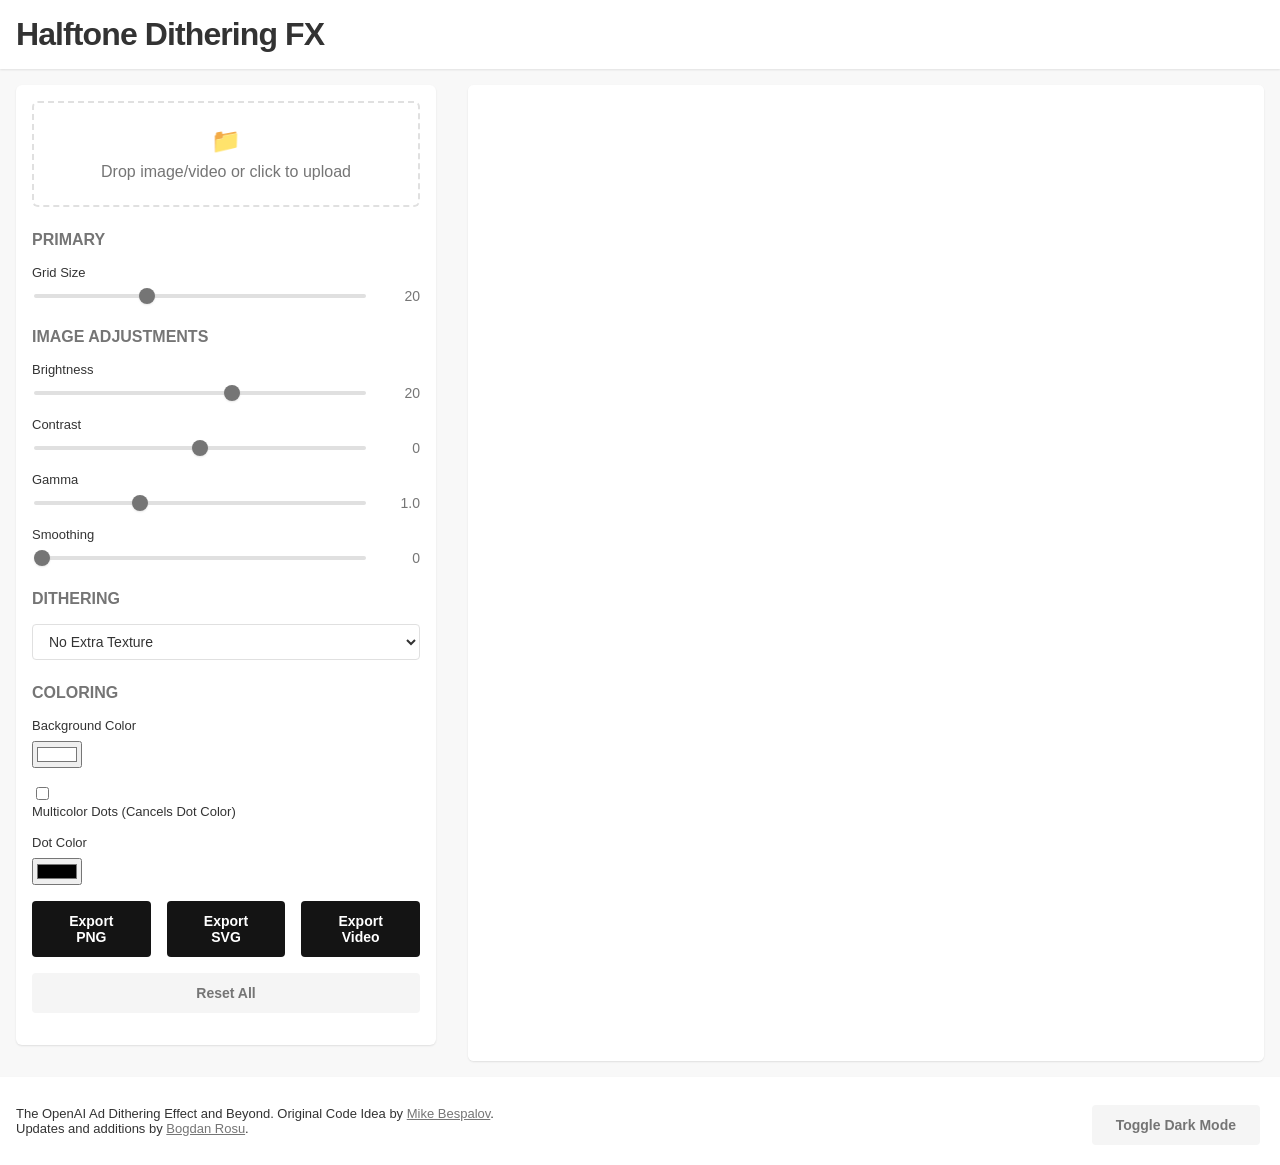
<file: index.html>
<!DOCTYPE html>
<html lang="en">
<head>
  <meta charset="UTF-8">
  <meta name="viewport" content="width=device-width, initial-scale=1.0">
  <title>Halftone Dithering FX</title>
  <link rel="stylesheet" href="./style.css">
</head>
<body>

  <!-- Title -->
  <header>
    <h1>Halftone Dithering FX</h1>
  </header>

  <!-- partial:index.partial.html -->
  <div class="app-container">
    <div class="container">
      <aside class="sidebar">

        <!-- Controls Section -->

        <div class="panel controls-panel">
         <!-- Upload Section -->
         <div class="upload-panel">
           <div class="upload-area">
            <label for="fileUpload" class="upload-label">
              <span class="upload-icon">📁</span>
              <span>Drop image/video or click to upload</span>
            </label>
            <input type="file" id="fileUpload" accept="image/*,video/*" class="upload-input">
           </div>
         </div>

          <!-- Primary Controls -->
      <h3>Primary</h3>
          <div class="control-group">
            <label for="gridSize">Grid Size</label>
            <div class="slider-container">
              <input type="range" id="gridSize" min="5" max="50" value="20">
              <span class="value-display" id="gridSizeVal">20</span>
            </div>
          </div>

          <!-- Image Adjustments -->
          <div class="control-section">
            <h3>Image Adjustments</h3>
            <div class="control-group">
              <label for="brightness">Brightness</label>
              <div class="slider-container">
                <input type="range" id="brightness" min="-100" max="100" value="20">
                <span class="value-display" id="brightnessVal">20</span>
              </div>
            </div>
            <div class="control-group">
              <label for="contrast">Contrast</label>
              <div class="slider-container">
                <input type="range" id="contrast" min="-100" max="100" value="0">
                <span class="value-display" id="contrastVal">0</span>
              </div>
            </div>
            <div class="control-group">
              <label for="gamma">Gamma</label>
              <div class="slider-container">
                <input type="range" id="gamma" min="0.1" max="3" step="0.1" value="1.0">
                <span class="value-display" id="gammaVal">1.0</span>
              </div>
            </div>
            <div class="control-group">
              <label for="smoothing">Smoothing</label>
              <div class="slider-container">
                <input type="range" id="smoothing" min="0" max="5" step="0.5" value="0">
                <span class="value-display" id="smoothingVal">0</span>
              </div>
            </div>
          </div>

          <!-- Dithering Options -->
          <div class="control-section">
            <h3>Dithering</h3>
            <div class="control-group">
              <select id="ditherType" class="dither-select">
        <option value="JarvisJudiceNinke">Jarvis-Judice-Ninke</option>
        <option value="Stucki">Stucki</option>
        <option value="Burkes">Burkes</option>
                <option value="FloydSteinberg">Floyd‑Steinberg</option>
                <option value="Ordered">Patterned Ordered</option>
                <option value="Noise">Noise</option>
                <option value="None" selected>No Extra Texture</option>
              </select>
            </div>
          </div>

          <!-- Background Color -->
      <h3>Coloring</h3>
          <div class="control-group">
            <label for="backgroundColor">Background Color</label>
            <input type="color" id="backgroundColor" value="#FFFFFF">
          </div>

          <!-- Multicolor Dots -->
          <div class="control-group">
            <input type="checkbox" id="multicolor">
            <label for="multicolor">Multicolor Dots (Cancels Dot Color)</label>
          </div>

          <!-- Dot Color Picker -->
          <div class="control-group">
            <label for="dotColor">Dot Color</label>
            <input type="color" id="dotColor" value="#000000">
          </div>


        <div class=" action-panel">
          <button id="saveButton" class="btn btn-primary">Export PNG</button>
      <button id="saveSVGButton" class="btn btn-primary">Export SVG</button>
          <button id="saveVideoButton" class="btn btn-primary">Export Video</button>
          <button id="stopRecordingButton" class="btn btn-primary" style="display: none;">Stop Recording</button>
        </div>
    <div class="action-panel">
        <button id="resetButton" class="btn btn-secondary">Reset All</button>
    </div>
        </div>


      </aside>

      <main class="main-content">
        <div class="canvas-container">
          <canvas id="halftoneCanvas"></canvas>
        </div>
      </main>
    </div>
  </div>

  <!-- Footer -->
  <footer>
        <p>The OpenAI Ad Dithering Effect and Beyond. Original Code Idea by <a href="https://codepen.io/Mikhail-Bespalov/pen/dPyyZed" target="_blank">Mike Bespalov</a>. <br/> Updates and additions by <a href="https://bogdanrosu.com" target="_blank">Bogdan Rosu</a>.</p>
    <!-- Dark Mode Toggle Button -->
      <button id="darkModeToggle" class="btn btn-secondary dark-mode-toggle">Toggle Dark Mode</button>
  </footer>

  <!-- partial -->
  <script src="./script.js"></script>
   <script>
    // Dark Mode Toggle Logic
    const darkModeToggle = document.getElementById('darkModeToggle');
    darkModeToggle.addEventListener('click', () => {
      document.body.classList.toggle('dark-mode');
      darkModeToggle.textContent = document.body.classList.contains('dark-mode') ? 'Light Mode' : 'Dark Mode';
    });
  </script>
</body>
</html>
</file>
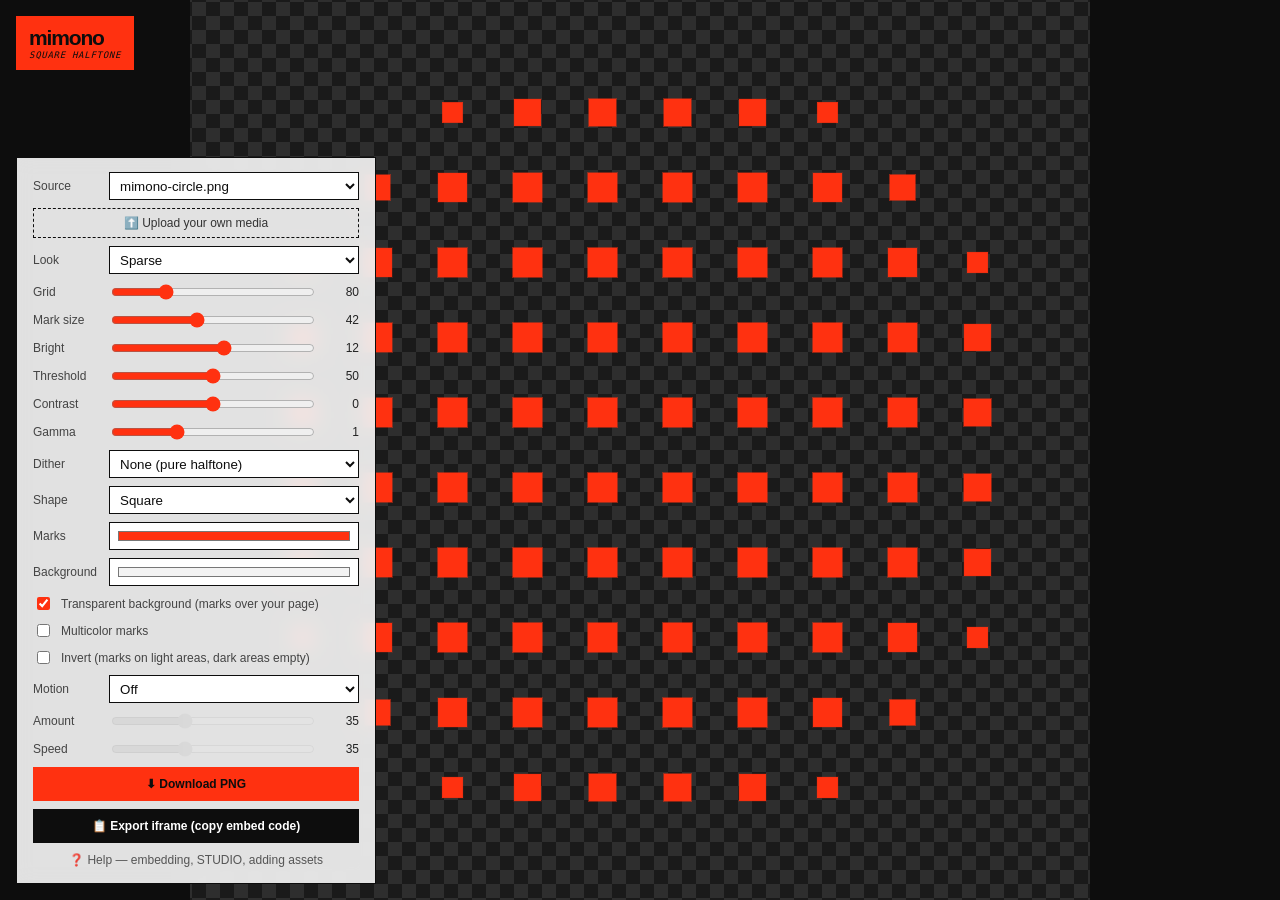
<file: webgl/index.html>
<!DOCTYPE html>
<html lang="en">
<head>
  <meta charset="UTF-8">
  <meta name="viewport" content="width=device-width, initial-scale=1.0">
  <title>mimono halftone playground</title>
  <style>
    :root {
      --base-gray: #f3f3f3;
      --play-red: #ff3110;
      --text-red: #c32308;
      --ink: #0d0d0d;
    }
    * { box-sizing: border-box; }
    body {
      margin: 0;
      font-family: 'Inter', 'Helvetica', -apple-system, BlinkMacSystemFont, sans-serif;
      min-height: 100vh;
      display: grid;
      place-items: center;
      overflow: hidden;
      background: var(--ink);
      color: var(--ink);
    }

    /* The stage takes the source's own shape (set from its sourceload event)
       and fits inside the viewport, so output is sized like the image or clip. */
    .hero {
      --src-aspect: 1;
      position: relative;
      width: min(100vw, calc(100vh * var(--src-aspect)));
      aspect-ratio: var(--src-aspect);
      background: var(--base-gray);
      overflow: hidden;
    }
    .hero halftone-fx {
      position: absolute;
      inset: 0;
      z-index: 0;
    }
    /* Checkerboard shows through when the background is transparent */
    .hero.checker {
      background: repeating-conic-gradient(#1a1a1a 0% 25%, #2e2e2e 0% 50%) 50% / 28px 28px;
    }
    .brand-lockup {
      position: fixed;
      top: 16px;
      left: 16px;
      z-index: 11;
      display: grid;
      gap: 3px;
      padding: 11px 13px 10px;
      background: var(--play-red);
      color: var(--ink);
      line-height: 1;
    }
    .brand-name {
      font-size: 21px;
      font-weight: 800;
      letter-spacing: -0.055em;
    }
    .brand-concept {
      font-family: 'IBM Plex Mono', ui-monospace, 'SFMono-Regular', monospace;
      font-size: 9px;
      font-style: italic;
      letter-spacing: 0.08em;
      text-transform: uppercase;
    }
    /* Control panel */
    .panel {
      position: fixed;
      bottom: 16px;
      left: 16px;
      z-index: 10;
      background: rgba(243, 243, 243, 0.92);
      backdrop-filter: blur(10px);
      border: 1px solid var(--ink);
      padding: 14px 16px;
      display: grid;
      grid-template-columns: auto 1fr auto;
      gap: 8px 12px;
      align-items: center;
      font-size: 12px;
      width: min(360px, calc(100vw - 32px));
    }
    .panel label { color: #444; }
    .panel input[type="range"] { width: 100%; accent-color: var(--play-red); }
    .panel input[type="checkbox"] { accent-color: var(--play-red); }
    .panel output { min-width: 34px; text-align: right; color: #222; font-variant-numeric: tabular-nums; }
    .panel select, .panel input[type="color"] {
      grid-column: 2 / 4;
      background: #fff; color: var(--ink); border: 1px solid var(--ink);
      border-radius: 0; padding: 4px 6px; width: 100%; height: 28px;
    }
    .panel .row-check { grid-column: 1 / 4; display: flex; gap: 8px; align-items: center; color: #444; }
    .panel .help-link {
      grid-column: 1 / 4; text-align: center; color: #555;
      text-decoration: none; padding: 2px;
    }
    .panel .help-link:hover { color: var(--text-red); }
    .panel .export-btn {
      grid-column: 1 / 4; padding: 9px; border: 1px solid var(--play-red); border-radius: 0;
      background: var(--play-red); color: var(--ink); font-weight: 700; font-size: 12px; cursor: pointer;
    }
    .panel .export-btn:hover { background: var(--ink); border-color: var(--ink); color: #fff; }
    .panel .embed-btn { background: var(--ink); border-color: var(--ink); color: #fff; }
    .panel .embed-btn:hover { background: var(--play-red); border-color: var(--play-red); color: var(--ink); }
    .panel .upload-btn {
      grid-column: 1 / 4; padding: 7px; border: 1px dashed var(--ink); border-radius: 0;
      background: transparent; color: #333; font-size: 12px; cursor: pointer;
    }
    .panel .upload-btn:hover { border-color: var(--play-red); color: var(--text-red); }
    .panel .upload-btn:disabled { cursor: wait; opacity: 0.6; }
    .panel .upload-btn.error { border-color: #a00; color: #a00; }
    .panel input[type="range"]:disabled { opacity: 0.35; }
    @media (min-width: 601px) and (max-height: 520px) {
      .panel { max-height: calc(100vh - 32px); overflow-y: auto; }
      .brand-lockup { left: auto; right: 16px; }
    }
    @media (max-width: 600px) {
      body {
        display: block;
        min-height: 100vh;
        overflow-x: hidden;
        overflow-y: auto;
        background: var(--base-gray);
      }
      .hero { width: 100vw; }
      .brand-lockup {
        position: absolute;
        top: 12px;
        left: 12px;
      }
      .panel {
        position: relative;
        inset: auto;
        width: 100%;
        max-height: none;
        overflow: visible;
        border-right: 0;
        border-bottom: 0;
        border-left: 0;
      }
    }
  </style>
</head>
<body>

  <section class="hero checker">
    <halftone-fx id="fx"
      src="./assets/mimono-circle.png"
      grid="80"
      shape="square"
      threshold="50"
      mark-size="42"
      brightness="12"
      dot-color="#ff3110"
      background="transparent"></halftone-fx>
  </section>

  <div class="brand-lockup" aria-label="mimono">
    <span class="brand-name">mimono</span>
    <span class="brand-concept">square halftone</span>
  </div>

  <div class="panel">
    <label for="srcSelect">Source</label>
    <select id="srcSelect">
      <option value="./assets/mimono-circle.png" selected>mimono-circle.png</option>
      <option value="./assets/mimono-radial-gradient.png">mimono-radial-gradient.png</option>
      <option value="./assets/demo.mp4">demo.mp4</option>
      <option value="./assets/horse.mp4">horse.mp4</option>
    </select>

    <button class="upload-btn" id="uploadBtn" type="button">⬆️ Upload your own media</button>
    <input type="file" id="uploadInput" accept="image/png,image/jpeg,image/webp,image/gif,image/avif,video/mp4,video/webm,video/quicktime" hidden>

    <label for="preset">Look</label>
    <select id="preset">
      <option value="custom">Custom</option>
      <option value="sparse" selected>Sparse</option>
      <option value="detail">Detail</option>
      <option value="grain">Grain</option>
      <option value="bayer4">Bayer 4&times;4</option>
      <option value="bayer8">Bayer 8&times;8</option>
      <option value="poster">Poster</option>
      <option value="blocks">Blocks</option>
    </select>

    <label for="grid">Grid</label>
    <input type="range" id="grid" min="1" max="320" value="80">
    <output id="gridOut">80</output>

    <label for="markSize">Mark size</label>
    <input type="range" id="markSize" min="1" max="100" value="42">
    <output id="markSizeOut">42</output>

    <label for="brightness">Bright</label>
    <input type="range" id="brightness" min="-100" max="100" value="12">
    <output id="brightnessOut">12</output>

    <label for="threshold">Threshold</label>
    <input type="range" id="threshold" min="0" max="100" value="50">
    <output id="thresholdOut">50</output>

    <label for="contrast">Contrast</label>
    <input type="range" id="contrast" min="-100" max="100" value="0">
    <output id="contrastOut">0</output>

    <label for="gamma">Gamma</label>
    <input type="range" id="gamma" min="0.1" max="3" step="0.1" value="1">
    <output id="gammaOut">1</output>

    <label for="dither">Dither</label>
    <select id="dither">
      <option value="none" selected>None (pure halftone)</option>
      <option value="bayer4">Bayer 4&times;4 (retro)</option>
      <option value="bayer8">Bayer 8&times;8 (finer)</option>
      <option value="grain">Grain (blue-noise, stable)</option>
      <option value="noise">Noise (animated flicker)</option>
    </select>

    <label for="shape">Shape</label>
    <select id="shape">
      <option value="square" selected>Square</option>
      <option value="circle">Circle (legacy)</option>
    </select>

    <label for="dotColor">Marks</label>
    <input type="color" id="dotColor" value="#ff3110">

    <label for="bgColor">Background</label>
    <input type="color" id="bgColor" value="#f3f3f3" disabled>

    <div class="row-check">
      <input type="checkbox" id="transparentBg" checked>
      <label for="transparentBg">Transparent background (marks over your page)</label>
    </div>

    <div class="row-check">
      <input type="checkbox" id="multicolor">
      <label for="multicolor">Multicolor marks</label>
    </div>

    <div class="row-check">
      <input type="checkbox" id="invert">
      <label for="invert">Invert (marks on light areas, dark areas empty)</label>
    </div>

    <label for="motion">Motion</label>
    <select id="motion">
      <option value="off" selected>Off</option>
      <option value="pulse">Pulse</option>
      <option value="radial">Radial</option>
      <option value="sweep">Sweep</option>
      <option value="interference">Interference</option>
      <option value="scan">Scan</option>
    </select>

    <label for="amount">Amount</label>
    <input type="range" id="amount" min="0" max="100" value="35" disabled>
    <output id="amountOut">35</output>

    <label for="speed">Speed</label>
    <input type="range" id="speed" min="0" max="100" value="35" disabled>
    <output id="speedOut">35</output>

    <button class="export-btn" id="downloadPng">⬇ Download PNG</button>
    <button class="export-btn embed-btn" id="exportIframe">📋 Export iframe (copy embed code)</button>

    <a class="help-link" href="./help.html">❓ Help — embedding, STUDIO, adding assets</a>
  </div>

  <script src="./halftone-fx.js"></script>
  <script>
    const fx = document.getElementById('fx');
    const hero = document.querySelector('.hero');
    // Reduced "w/h" for the exported iframe, e.g. 1920×1080 → "16/9".
    function aspectFraction(size) {
      if (!size) return '1/1';
      const gcd = (a, b) => (b ? gcd(b, a % b) : a);
      const g = gcd(size.width, size.height);
      return `${size.width / g}/${size.height / g}`;
    }
    function syncStageAspect() {
      const size = fx.sourceSize;
      hero.style.setProperty('--src-aspect', size ? String(size.aspect) : '1');
    }
    fx.addEventListener('sourceload', syncStageAspect);
    syncStageAspect();
    const presetSelect = document.getElementById('preset');
    const motionInput = document.getElementById('motion');
    const amountInput = document.getElementById('amount');
    const speedInput = document.getElementById('speed');
    let applyingPreset = false;

    function setMotion(mode) {
      const active = mode !== 'off';
      motionInput.value = mode;
      amountInput.disabled = !active;
      speedInput.disabled = !active;
      if (active) {
        fx.setAttribute('motion', mode);
        fx.setAttribute('amount', amountInput.value);
        fx.setAttribute('speed', speedInput.value);
      } else {
        fx.removeAttribute('motion');
      }
    }

    const bind = (id, attr) => {
      const el = document.getElementById(id);
      const out = document.getElementById(id + 'Out');
      el.addEventListener('input', () => {
        fx.setAttribute(attr, el.value);
        if (out) out.textContent = el.value;
        if (!applyingPreset) {
          presetSelect.value = 'custom';
        }
      });
    };
    bind('grid', 'grid');
    bind('markSize', 'mark-size');
    bind('brightness', 'brightness');
    bind('threshold', 'threshold');
    bind('contrast', 'contrast');
    bind('gamma', 'gamma');
    bind('dither', 'dither');
    bind('shape', 'shape');
    bind('dotColor', 'dot-color');
    bind('bgColor', 'background');

    const PRESETS = {
      sparse: { grid: 80, markSize: 42,  brightness: 12, threshold: 50, contrast: 0,  gamma: 1,   dither: 'none',   shape: 'square', multicolor: false },
      detail: { grid: 3,  markSize: 78,  brightness: 0,  threshold: 0,  contrast: 10, gamma: 1,   dither: 'none',   shape: 'square', multicolor: false },
      grain:  { grid: 3,  markSize: 55,  brightness: 20, threshold: 0,  contrast: 15, gamma: 1,   dither: 'grain',  shape: 'square', multicolor: false },
      bayer4: { grid: 6,  markSize: 82,  brightness: 6,  threshold: 0,  contrast: 38, gamma: 0.9, dither: 'bayer4', shape: 'square', multicolor: false },
      bayer8: { grid: 4,  markSize: 86,  brightness: 2,  threshold: 0,  contrast: 46, gamma: 0.9, dither: 'bayer8', shape: 'square', multicolor: false },
      poster: { grid: 8,  markSize: 100, brightness: -5, threshold: 24, contrast: 65, gamma: 0.8, dither: 'none',   shape: 'square', multicolor: false },
      blocks: { grid: 28, markSize: 92,  brightness: 0,  threshold: 12, contrast: 34, gamma: 0.9, dither: 'none',   shape: 'square', multicolor: false },
    };
    presetSelect.addEventListener('change', () => {
      const values = PRESETS[presetSelect.value];
      if (!values) return;
      applyingPreset = true;
      for (const [id, value] of Object.entries(values)) {
        if (id === 'multicolor') {
          const input = document.getElementById('multicolor');
          input.checked = value;
          input.dispatchEvent(new Event('change', { bubbles: true }));
          continue;
        }
        const el = document.getElementById(id);
        el.value = value;
        el.dispatchEvent(new Event('input', { bubbles: true }));
      }
      applyingPreset = false;
    });

    document.getElementById('multicolor').addEventListener('change', e => {
      e.target.checked ? fx.setAttribute('multicolor', '') : fx.removeAttribute('multicolor');
      if (!applyingPreset) presetSelect.value = 'custom';
    });

    // Invert swaps which side of the source reads as foreground. Like Motion it
    // is independent of the Look presets, so toggling it never resets them.
    document.getElementById('invert').addEventListener('change', e => {
      e.target.checked ? fx.setAttribute('invert', '') : fx.removeAttribute('invert');
    });

    motionInput.addEventListener('change', () => setMotion(motionInput.value));
    amountInput.addEventListener('input', () => {
      document.getElementById('amountOut').textContent = amountInput.value;
      fx.setAttribute('amount', amountInput.value);
    });
    speedInput.addEventListener('input', () => {
      document.getElementById('speedOut').textContent = speedInput.value;
      fx.setAttribute('speed', speedInput.value);
    });

    const bgColorInput = document.getElementById('bgColor');
    document.getElementById('transparentBg').addEventListener('change', e => {
      bgColorInput.disabled = e.target.checked;
      fx.setAttribute('background', e.target.checked ? 'transparent' : bgColorInput.value);
      document.querySelector('.hero').classList.toggle('checker', e.target.checked);
    });

    // Track what's playing so Export iframe can reference it by URL.
    let currentSrc = './assets/mimono-circle.png';

    document.getElementById('srcSelect').addEventListener('change', e => {
      currentSrc = e.target.value;
      fx.removeAttribute('type');
      fx.setAttribute('src', currentSrc);
    });

    // Populate the Source dropdown from the repo's assets folder on GitHub,
    // so committing a new file there makes it appear here — no code changes.
    const ASSETS_API = 'https://api.github.com/repos/playbox-dev/halftone-dithering-fx/contents/webgl/assets';
    const MEDIA_RE = /\.(mp4|webm|ogv|mov|m4v|png|jpe?g|gif|webp|avif)$/i;
    (async () => {
      try {
        const r = await fetch(ASSETS_API, { headers: { Accept: 'application/vnd.github+json' } });
        if (!r.ok) return; // keep the built-in options
        const repoNames = (await r.json())
          .filter(f => f.type === 'file' && MEDIA_RE.test(f.name))
          .map(f => f.name);
        if (!repoNames.length) return;
        const sel = document.getElementById('srcSelect');
        // Preserve bundled options during the short GitHub API cache window after deploy.
        const bundledNames = [...sel.options]
          .filter(o => o.value.startsWith('./assets/'))
          .map(o => o.value.slice('./assets/'.length));
        const names = [...new Set([...bundledNames, ...repoNames])];
        names.sort((a, b) => {
          if (a === 'mimono-circle.png') return -1;
          if (b === 'mimono-circle.png') return 1;
          return a.localeCompare(b);
        });
        // Keep uploaded entries (absolute URLs) — repo-asset options are rebuilt.
        const uploaded = [...sel.options].filter(o => /^https?:/i.test(o.value));
        sel.innerHTML = '';
        for (const n of names) {
          const o = document.createElement('option');
          o.value = './assets/' + n;
          o.textContent = n;
          sel.appendChild(o);
        }
        for (const o of uploaded) sel.appendChild(o);
        if (/^https?:/i.test(currentSrc)) {
          sel.value = currentSrc;
        } else {
          const currentName = currentSrc.startsWith('./assets/')
            ? currentSrc.slice('./assets/'.length) : '';
          sel.value = currentName && names.includes(currentName)
            ? currentSrc
            : names.includes('mimono-circle.png')
              ? './assets/mimono-circle.png' : './assets/' + names[0];
          if (sel.value !== currentSrc) sel.dispatchEvent(new Event('change'));
        }
      } catch { /* offline — built-in options remain */ }
    })();

    // --- Upload your own media ---
    // Files go through a rate-limited Supabase Edge Function (max 50MB,
    // image/video only) and come back as a public URL, so exported embeds
    // work anywhere — not just with the repo's bundled assets.
    // The anon key is public by design; the function enforces all limits.
    const UPLOAD_ENDPOINT = 'https://kscnqkuxhelifwdwsvmp.supabase.co/functions/v1/halftone-upload';
    const UPLOAD_ANON_KEY = 'eyJhbGciOiJIUzI1NiIsInR5cCI6IkpXVCJ9.eyJpc3MiOiJzdXBhYmFzZSIsInJlZiI6ImtzY25xa3V4aGVsaWZ3ZHdzdm1wIiwicm9sZSI6ImFub24iLCJpYXQiOjE3NzE2NTAzMzIsImV4cCI6MjA4NzIyNjMzMn0.qsmzoiMhF3S-9sqVNAZLSNPVSW8iq_Fa54GVrpG9yKY';
    const UPLOAD_MAX_BYTES = 50 * 1024 * 1024;

    const uploadBtn = document.getElementById('uploadBtn');
    const uploadInput = document.getElementById('uploadInput');
    const uploadIdle = uploadBtn.textContent;

    let uploadStatusTimer = 0;
    function uploadStatus(text, isError) {
      clearTimeout(uploadStatusTimer); // a stale reset must not clobber this status
      uploadBtn.textContent = text;
      uploadBtn.classList.toggle('error', !!isError);
      if (isError) uploadStatusTimer = setTimeout(() => {
        uploadBtn.textContent = uploadIdle;
        uploadBtn.classList.remove('error');
      }, 4000);
    }

    uploadBtn.addEventListener('click', () => uploadInput.click());
    uploadInput.addEventListener('change', async () => {
      const file = uploadInput.files[0];
      uploadInput.value = '';
      if (!file) return;
      if (file.size > UPLOAD_MAX_BYTES) return uploadStatus('✗ Over the 50MB limit', true);

      uploadBtn.disabled = true;
      uploadStatus('⏳ Uploading…');
      try {
        const r = await fetch(UPLOAD_ENDPOINT, {
          method: 'POST',
          headers: {
            Authorization: 'Bearer ' + UPLOAD_ANON_KEY,
            'Content-Type': file.type || 'application/octet-stream',
          },
          body: file,
        });
        const data = await r.json().catch(() => ({}));
        if (!r.ok) throw new Error(data.error || ('Upload failed (' + r.status + ')'));

        const sel = document.getElementById('srcSelect');
        const o = document.createElement('option');
        o.value = data.url;
        o.textContent = '⬆ ' + file.name;
        sel.appendChild(o);
        sel.value = data.url;
        sel.dispatchEvent(new Event('change'));
        uploadStatus(uploadIdle);
      } catch (err) {
        uploadStatus('✗ ' + err.message, true);
      } finally {
        uploadBtn.disabled = false;
      }
    });

    // --- Download PNG ---
    const downloadBtn = document.getElementById('downloadPng');
    downloadBtn.addEventListener('click', async () => {
      const label = downloadBtn.textContent;
      downloadBtn.disabled = true;
      downloadBtn.textContent = 'Rendering PNG…';
      try {
        const blob = await fx.snapshot();
        const url = URL.createObjectURL(blob);
        const link = document.createElement('a');
        link.href = url;
        link.download = 'mimono-halftone.png';
        document.body.appendChild(link);
        link.click();
        link.remove();
        setTimeout(() => URL.revokeObjectURL(url), 1000);
        downloadBtn.textContent = '✓ PNG downloaded';
      } catch (err) {
        console.error(err);
        downloadBtn.textContent = '✗ Download failed';
      } finally {
        downloadBtn.disabled = false;
        setTimeout(() => { downloadBtn.textContent = label; }, 2500);
      }
    });

    // --- Export iframe ---
    // Emits only params that differ from embed.html's defaults, so URLs stay short.
    const EMBED_DEFAULTS = { src: './assets/mimono-circle.png', grid: '80', shape: 'square',
                             size: '42', threshold: '50', dot: 'ff3110', bg: 'transparent', brightness: '12',
                             contrast: '0', gamma: '1', dither: 'none' };
    const CANONICAL_EMBED = 'https://playbox-dev.github.io/halftone-dithering-fx/webgl/embed.html';

    function buildEmbedCode() {
      const local = /^(localhost|127\.|0\.0\.0\.0|\[::1\])/.test(location.hostname);
      const base = local ? CANONICAL_EMBED : new URL('embed.html', location.href).href;
      const p = new URLSearchParams();
      if (currentSrc !== EMBED_DEFAULTS.src) p.set('src', currentSrc);
      const vals = {
        grid: document.getElementById('grid').value,
        shape: document.getElementById('shape').value,
        size: document.getElementById('markSize').value,
        threshold: document.getElementById('threshold').value,
        dot: document.getElementById('dotColor').value.slice(1),
        bg: document.getElementById('transparentBg').checked
          ? 'transparent' : document.getElementById('bgColor').value.slice(1),
        brightness: document.getElementById('brightness').value,
        contrast: document.getElementById('contrast').value,
        gamma: document.getElementById('gamma').value,
        dither: document.getElementById('dither').value,
      };
      for (const [k, v] of Object.entries(vals)) {
        if (v !== EMBED_DEFAULTS[k]) p.set(k, v);
      }
      if (document.getElementById('multicolor').checked) p.set('multicolor', '');
      if (document.getElementById('invert').checked) p.set('invert', '');
      if (motionInput.value !== 'off') {
        p.set('motion', motionInput.value);
        p.set('amount', amountInput.value);
        p.set('speed', speedInput.value);
        p.set('phase', fx.motionPhase.toFixed(4));
      }
      const q = p.toString().replace(/=(?=&|$)/g, '').replace(/%2F/gi, '/');
      // The iframe box matches the source's shape so nothing is cropped.
      const aspect = aspectFraction(fx.sourceSize);
      return `<iframe src="${base}${q ? '?' + q : ''}"\n` +
             `        style="width:100%;aspect-ratio:${aspect};display:block;border:0;pointer-events:none"\n` +
             `        allow="autoplay" loading="lazy" title="mimono halftone visual"></iframe>`;
    }

    const exportBtn = document.getElementById('exportIframe');
    exportBtn.addEventListener('click', async () => {
      const code = buildEmbedCode();
      window.__lastExport = code;
      exportBtn.dataset.lastExport = code;
      const label = exportBtn.textContent;
      const done = '✓ Copied! Paste into your site builder';
      try {
        await navigator.clipboard.writeText(code);
        exportBtn.textContent = done;
      } catch {
        window.prompt('Copy the embed code:', code);
        exportBtn.textContent = done;
      }
      setTimeout(() => { exportBtn.textContent = label; }, 2500);
    });
  </script>
</body>
</html>
</file>
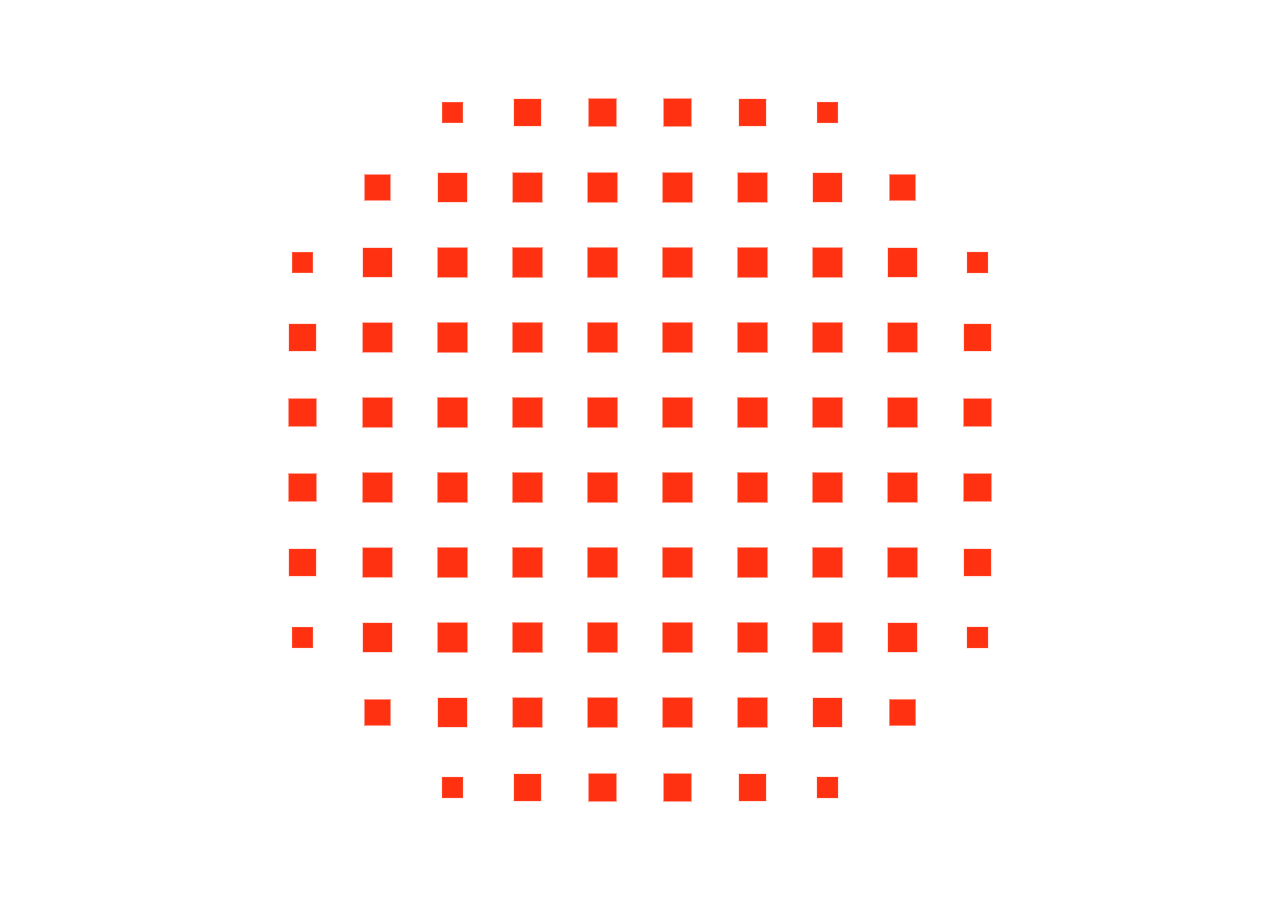
<file: webgl/embed.html>
<!DOCTYPE html>
<html lang="en">
<head>
  <meta charset="UTF-8">
  <meta name="viewport" content="width=device-width, initial-scale=1.0">
  <title>mimono halftone embed</title>
  <style>
    html, body { margin: 0; width: 100%; height: 100%; overflow: hidden; background: transparent; }
    body { display: grid; place-items: center; }
    /* Fit the source's own shape inside the iframe. The component sets
       --halftone-aspect on itself once the media loads (1:1 until then). */
    halftone-fx { width: min(100vw, calc(100vh * var(--halftone-aspect, 1))); }
  </style>
</head>
<body>
  <script src="./halftone-fx.js"></script>
  <script>
    // Configure entirely via query params, e.g.:
    //   embed.html?grid=80&shape=square&size=42&threshold=50&dot=ff3110&bg=transparent
    //   embed.html?src=https://your.cdn/clip.mp4&type=video&motion=radial&amount=35&speed=35
    // Colors may omit the '#' (it can't appear raw in a URL).
    const p = new URLSearchParams(location.search);
    const fx = document.createElement('halftone-fx');

    // Aliases included (bg/background, dot/dotcolor/dot-color) so hand-written
    // URLs can't silently miss.
    const ATTRS = {
      src: 'src', type: 'type', grid: 'grid', shape: 'shape', threshold: 'threshold',
      size: 'mark-size', marksize: 'mark-size', 'mark-size': 'mark-size',
      dot: 'dot-color', dotcolor: 'dot-color', 'dot-color': 'dot-color',
      bg: 'background', background: 'background',
      brightness: 'brightness', contrast: 'contrast', gamma: 'gamma', dither: 'dither',
      motion: 'motion', amount: 'amount', speed: 'speed', phase: 'phase',
      // Deprecated, but kept so previously exported URLs still render.
      flux: 'flux', seed: 'seed',
    };
    for (const [param, attr] of Object.entries(ATTRS)) {
      if (p.has(param)) fx.setAttribute(attr, p.get(param));
    }
    if (p.has('multicolor')) fx.setAttribute('multicolor', '');
    const isEnabled = value => !['0', 'false', 'off', 'no'].includes((value || '').toLowerCase());
    if (p.has('invert') && isEnabled(p.get('invert'))) fx.setAttribute('invert', '');
    if (!p.has('motion') && p.has('overdrive') && isEnabled(p.get('overdrive'))) {
      fx.setAttribute('overdrive', '');
    }

    // Defaults: self-hosted circle artwork rendered with square marks.
    if (!fx.hasAttribute('src')) fx.setAttribute('src', './assets/mimono-circle.png');
    if (!fx.hasAttribute('grid')) fx.setAttribute('grid', '80');
    if (!fx.hasAttribute('shape')) fx.setAttribute('shape', 'square');
    if (!fx.hasAttribute('threshold')) fx.setAttribute('threshold', '50');
    if (!fx.hasAttribute('mark-size')) fx.setAttribute('mark-size', '42');
    if (!fx.hasAttribute('dot-color')) fx.setAttribute('dot-color', '#ff3110');
    if (!fx.hasAttribute('background')) fx.setAttribute('background', 'transparent');
    if (!fx.hasAttribute('brightness')) fx.setAttribute('brightness', '12');

    document.body.appendChild(fx);
  </script>
</body>
</html>
</file>
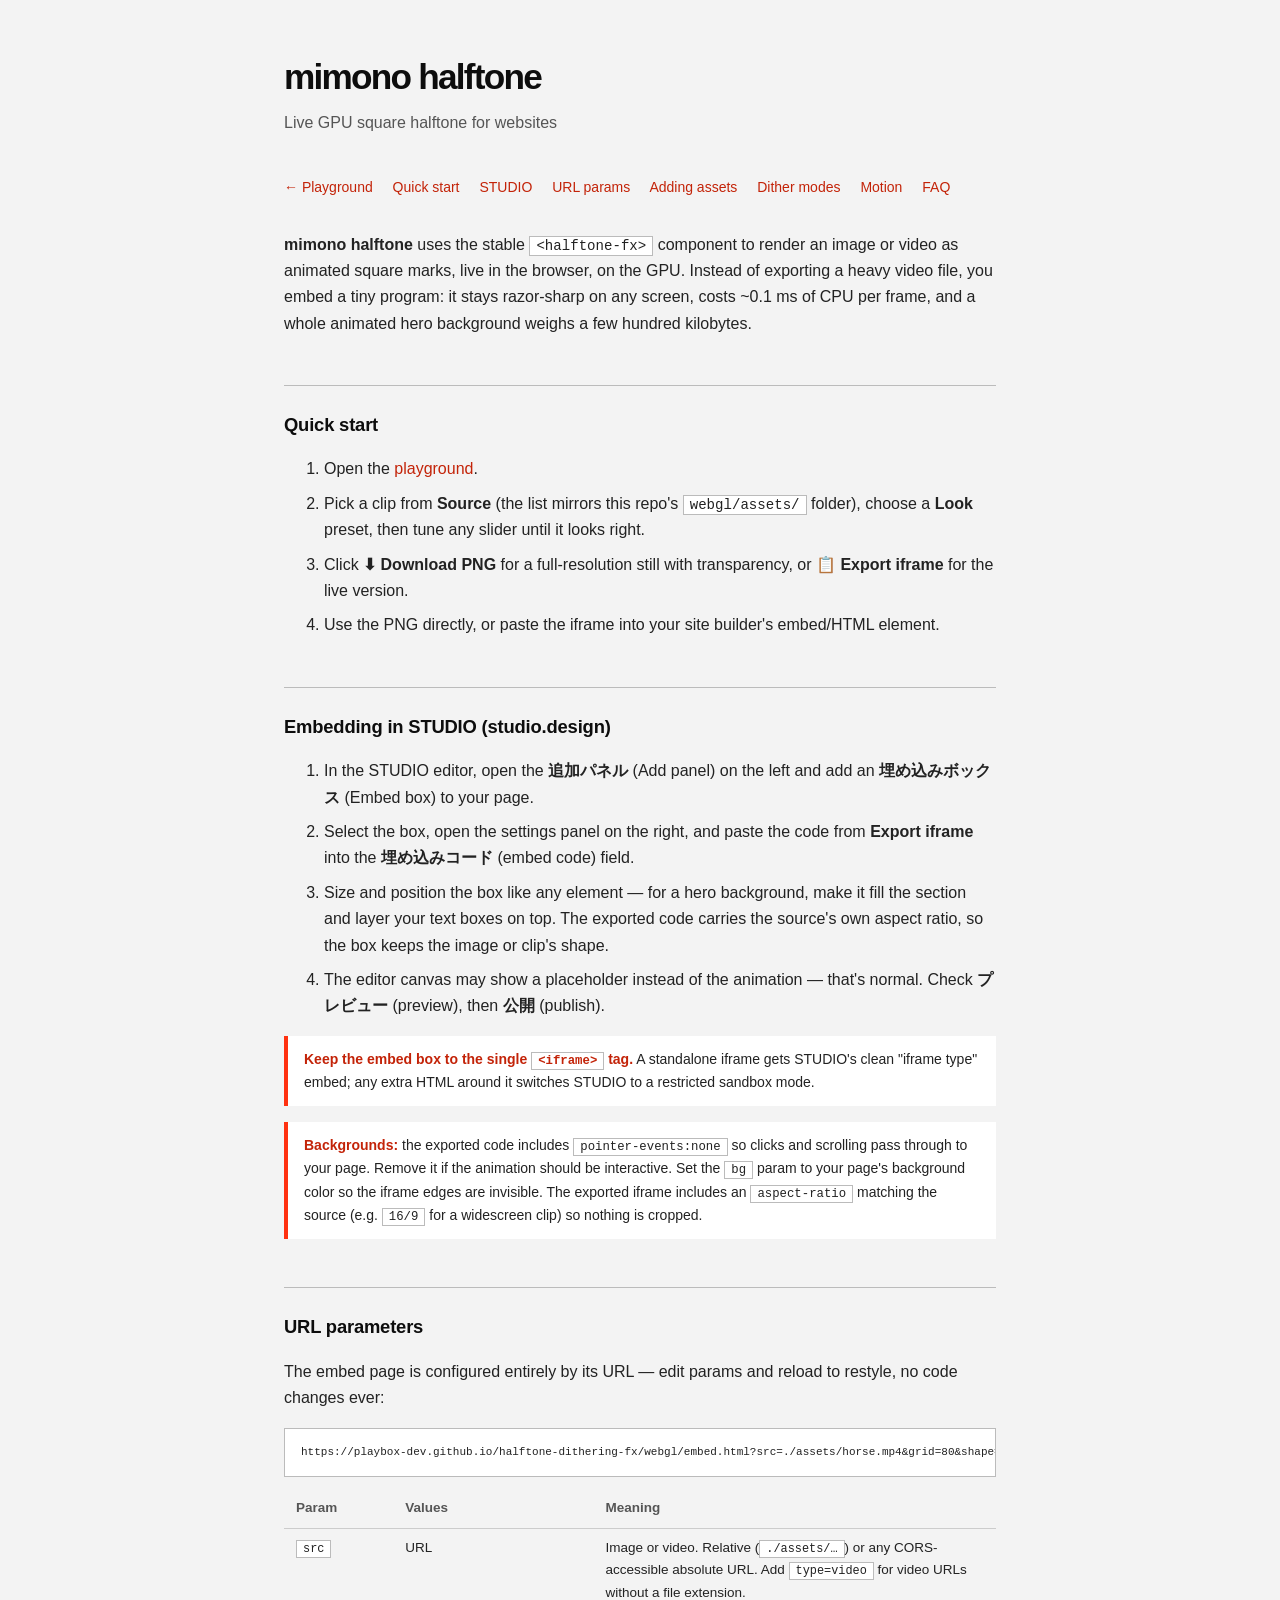
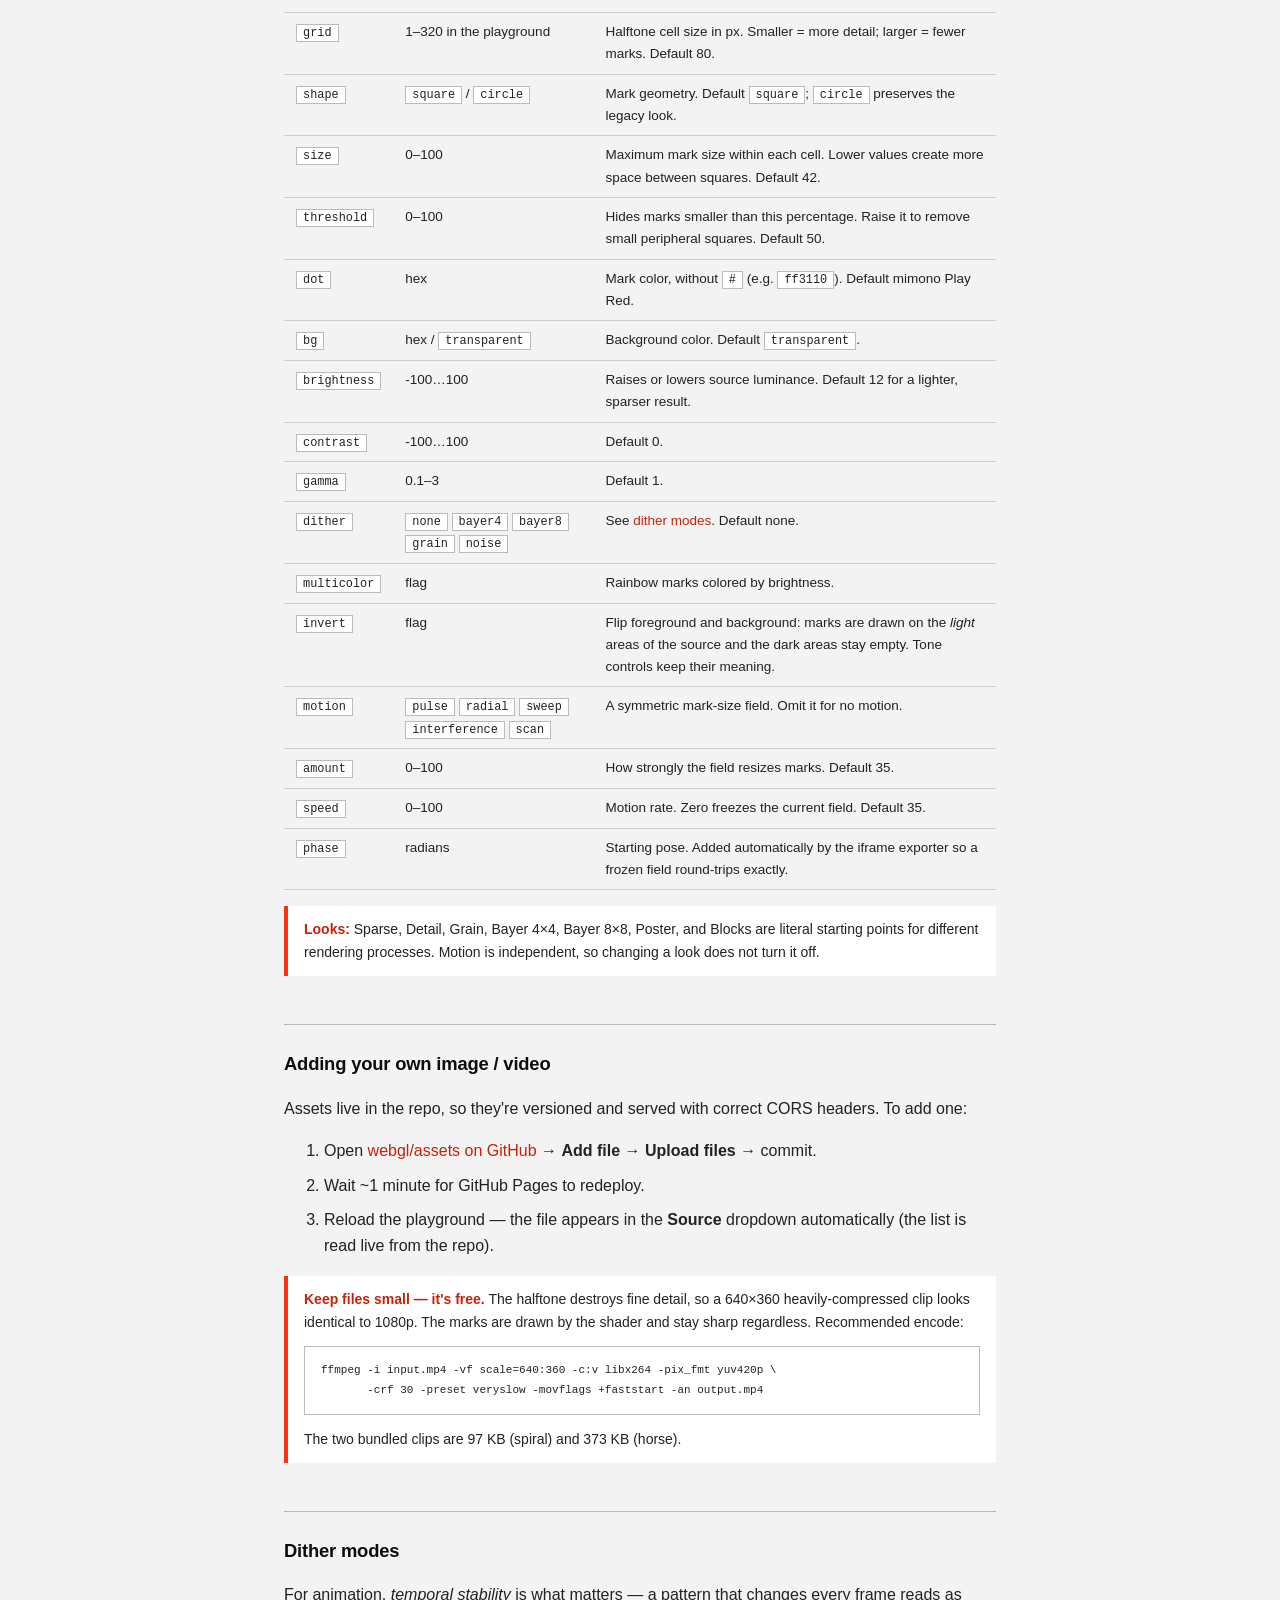
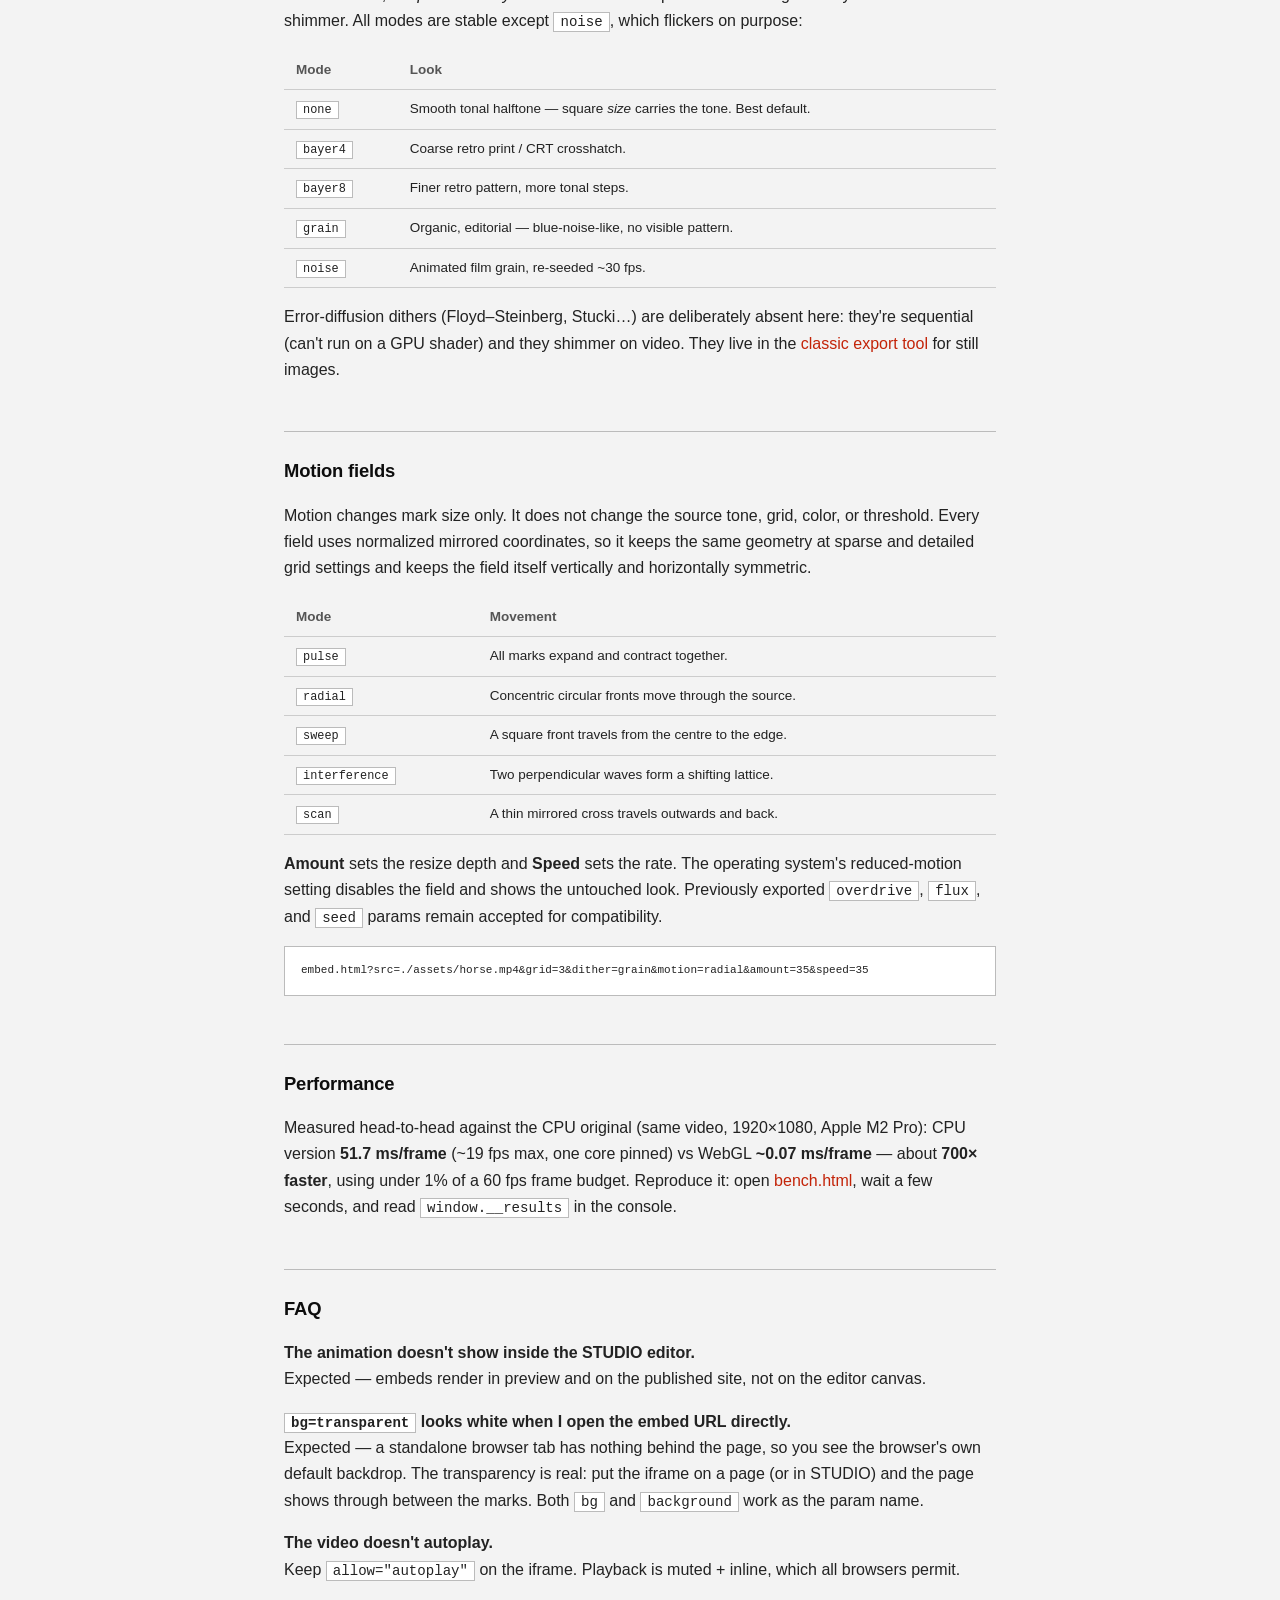
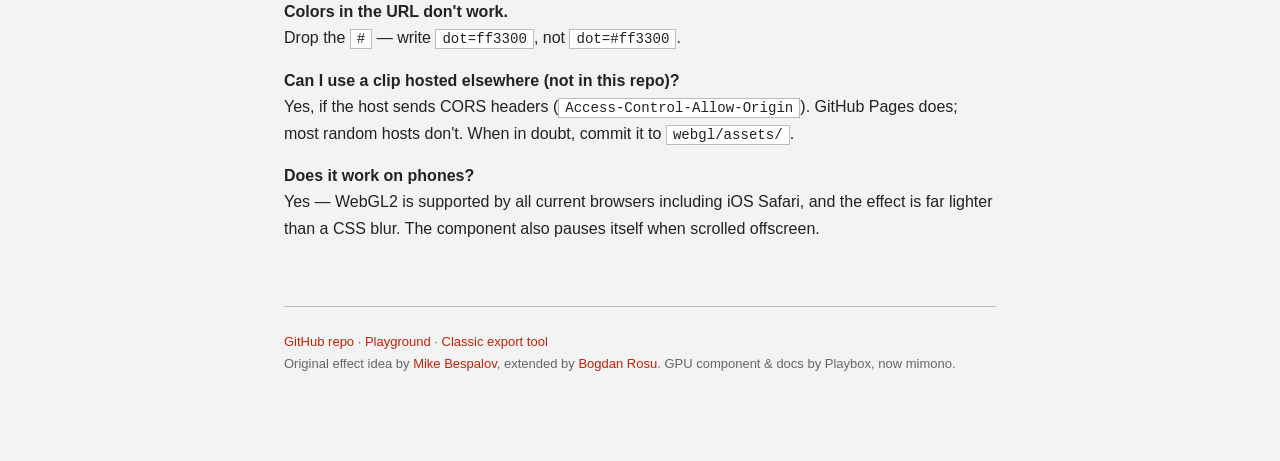
<file: webgl/help.html>
<!DOCTYPE html>
<html lang="en">
<head>
  <meta charset="UTF-8">
  <meta name="viewport" content="width=device-width, initial-scale=1.0">
  <title>mimono halftone — Help</title>
  <style>
    :root { --base-gray: #f3f3f3; --play-red: #ff3110; --text-red: #c32308; --ink: #0d0d0d; }
    * { box-sizing: border-box; }
    body {
      margin: 0;
      font-family: 'Inter', 'Helvetica', -apple-system, BlinkMacSystemFont, sans-serif;
      background: var(--base-gray);
      color: #222;
      line-height: 1.65;
    }
    .wrap { max-width: 760px; margin: 0 auto; padding: 48px 24px 96px; }
    h1 { font-size: 2.2rem; letter-spacing: -0.05em; margin: 0 0 4px; color: var(--ink); }
    .sub { color: #555; margin: 0 0 40px; }
    h2 {
      font-size: 1.15rem; color: var(--ink); letter-spacing: -0.01em;
      margin: 48px 0 12px; padding-top: 24px; border-top: 1px solid #bbb;
    }
    a { color: var(--text-red); text-decoration: none; }
    a:hover { text-decoration: underline; }
    code, pre {
      font-family: ui-monospace, 'SF Mono', Menlo, monospace;
      background: #fff; border: 1px solid #bbb; border-radius: 0;
    }
    code { padding: 1px 6px; font-size: 0.88em; }
    pre {
      padding: 14px 16px; overflow-x: auto; font-size: 12.5px; line-height: 1.55;
    }
    pre code { background: none; border: none; padding: 0; }
    table { border-collapse: collapse; width: 100%; font-size: 13.5px; }
    th, td { text-align: left; padding: 8px 12px; border-bottom: 1px solid #ccc; vertical-align: top; }
    th { color: #555; font-weight: 600; }
    td:first-child code { white-space: nowrap; }
    ol li, ul li { margin-bottom: 8px; }
    .tip {
      background: #fff; border-left: 4px solid var(--play-red); border-radius: 0;
      padding: 12px 16px; margin: 16px 0; font-size: 14px;
    }
    .tip strong { color: var(--text-red); }
    .nav { margin-bottom: 32px; font-size: 14px; }
    .nav a { margin-right: 16px; }
    footer { margin-top: 64px; color: #666; font-size: 13px; border-top: 1px solid #bbb; padding-top: 24px; }
  </style>
</head>
<body>
<div class="wrap">
  <h1>mimono halftone</h1>
  <p class="sub">Live GPU square halftone for websites</p>

  <nav class="nav">
    <a href="./index.html">← Playground</a>
    <a href="#quickstart">Quick start</a>
    <a href="#studio">STUDIO</a>
    <a href="#params">URL params</a>
    <a href="#assets">Adding assets</a>
    <a href="#dither">Dither modes</a>
    <a href="#motion">Motion</a>
    <a href="#faq">FAQ</a>
  </nav>

  <p>
    <strong>mimono halftone</strong> uses the stable <code>&lt;halftone-fx&gt;</code> component
    to render an image or video as animated square marks,
    live in the browser, on the GPU. Instead of exporting a heavy video file, you embed
    a tiny program: it stays razor-sharp on any screen, costs ~0.1&nbsp;ms of CPU per frame,
    and a whole animated hero background weighs a few hundred kilobytes.
  </p>

  <h2 id="quickstart">Quick start</h2>
  <ol>
    <li>Open the <a href="./index.html">playground</a>.</li>
    <li>Pick a clip from <strong>Source</strong> (the list mirrors this repo's
        <code>webgl/assets/</code> folder), choose a <strong>Look</strong> preset, then tune
        any slider until it looks right.</li>
    <li>Click <strong>⬇ Download PNG</strong> for a full-resolution still with transparency,
        or <strong>📋 Export iframe</strong> for the live version.</li>
    <li>Use the PNG directly, or paste the iframe into your site builder's embed/HTML element.</li>
  </ol>

  <h2 id="studio">Embedding in STUDIO (studio.design)</h2>
  <ol>
    <li>In the STUDIO editor, open the <strong>追加パネル</strong> (Add panel) on the left
        and add an <strong>埋め込みボックス</strong> (Embed box) to your page.</li>
    <li>Select the box, open the settings panel on the right, and paste the code from
        <strong>Export iframe</strong> into the <strong>埋め込みコード</strong> (embed code) field.</li>
    <li>Size and position the box like any element — for a hero background, make it fill
        the section and layer your text boxes on top. The exported code carries the
        source's own aspect ratio, so the box keeps the image or clip's shape.</li>
    <li>The editor canvas may show a placeholder instead of the animation — that's normal.
        Check <strong>プレビュー</strong> (preview), then <strong>公開</strong> (publish).</li>
  </ol>
  <div class="tip">
    <strong>Keep the embed box to the single <code>&lt;iframe&gt;</code> tag.</strong>
    A standalone iframe gets STUDIO's clean "iframe type" embed; any extra HTML around it
    switches STUDIO to a restricted sandbox mode.
  </div>
  <div class="tip">
    <strong>Backgrounds:</strong> the exported code includes <code>pointer-events:none</code>
    so clicks and scrolling pass through to your page. Remove it if the animation should be
    interactive. Set the <code>bg</code> param to your page's background color so the
     iframe edges are invisible. The exported iframe includes an <code>aspect-ratio</code>
     matching the source (e.g. <code>16/9</code> for a widescreen clip) so nothing is cropped.
  </div>

  <h2 id="params">URL parameters</h2>
  <p>The embed page is configured entirely by its URL — edit params and reload to restyle,
     no code changes ever:</p>
  <pre><code>https://playbox-dev.github.io/halftone-dithering-fx/webgl/embed.html?src=./assets/horse.mp4&amp;grid=80&amp;shape=square&amp;size=42&amp;threshold=50</code></pre>
  <table>
    <tr><th>Param</th><th>Values</th><th>Meaning</th></tr>
    <tr><td><code>src</code></td><td>URL</td><td>Image or video. Relative (<code>./assets/…</code>) or any CORS-accessible absolute URL. Add <code>type=video</code> for video URLs without a file extension.</td></tr>
    <tr><td><code>grid</code></td><td>1–320 in the playground</td><td>Halftone cell size in px. Smaller = more detail; larger = fewer marks. Default 80.</td></tr>
    <tr><td><code>shape</code></td><td><code>square</code> / <code>circle</code></td><td>Mark geometry. Default <code>square</code>; <code>circle</code> preserves the legacy look.</td></tr>
    <tr><td><code>size</code></td><td>0–100</td><td>Maximum mark size within each cell. Lower values create more space between squares. Default 42.</td></tr>
    <tr><td><code>threshold</code></td><td>0–100</td><td>Hides marks smaller than this percentage. Raise it to remove small peripheral squares. Default 50.</td></tr>
    <tr><td><code>dot</code></td><td>hex</td><td>Mark color, without <code>#</code> (e.g. <code>ff3110</code>). Default mimono Play Red.</td></tr>
    <tr><td><code>bg</code></td><td>hex / <code>transparent</code></td><td>Background color. Default <code>transparent</code>.</td></tr>
    <tr><td><code>brightness</code></td><td>-100…100</td><td>Raises or lowers source luminance. Default 12 for a lighter, sparser result.</td></tr>
    <tr><td><code>contrast</code></td><td>-100…100</td><td>Default 0.</td></tr>
    <tr><td><code>gamma</code></td><td>0.1–3</td><td>Default 1.</td></tr>
    <tr><td><code>dither</code></td><td><code>none</code> <code>bayer4</code> <code>bayer8</code> <code>grain</code> <code>noise</code></td><td>See <a href="#dither">dither modes</a>. Default none.</td></tr>
    <tr><td><code>multicolor</code></td><td>flag</td><td>Rainbow marks colored by brightness.</td></tr>
    <tr><td><code>invert</code></td><td>flag</td><td>Flip foreground and background: marks are drawn on the <em>light</em> areas of the source and the dark areas stay empty. Tone controls keep their meaning.</td></tr>
    <tr><td><code>motion</code></td><td><code>pulse</code> <code>radial</code> <code>sweep</code> <code>interference</code> <code>scan</code></td><td>A symmetric mark-size field. Omit it for no motion.</td></tr>
    <tr><td><code>amount</code></td><td>0–100</td><td>How strongly the field resizes marks. Default 35.</td></tr>
    <tr><td><code>speed</code></td><td>0–100</td><td>Motion rate. Zero freezes the current field. Default 35.</td></tr>
    <tr><td><code>phase</code></td><td>radians</td><td>Starting pose. Added automatically by the iframe exporter so a frozen field round-trips exactly.</td></tr>
  </table>
  <div class="tip">
    <strong>Looks:</strong> Sparse, Detail, Grain, Bayer 4×4, Bayer 8×8, Poster, and Blocks
    are literal starting points for different rendering processes. Motion is independent,
    so changing a look does not turn it off.
  </div>

  <h2 id="assets">Adding your own image / video</h2>
  <p>Assets live in the repo, so they're versioned and served with correct CORS headers.
     To add one:</p>
  <ol>
    <li>Open <a href="https://github.com/playbox-dev/halftone-dithering-fx/tree/master/webgl/assets">webgl/assets on GitHub</a>
        → <strong>Add file → Upload files</strong> → commit.</li>
    <li>Wait ~1 minute for GitHub Pages to redeploy.</li>
    <li>Reload the playground — the file appears in the <strong>Source</strong> dropdown
        automatically (the list is read live from the repo).</li>
  </ol>
  <div class="tip">
    <strong>Keep files small — it's free.</strong> The halftone destroys fine detail, so a
    640×360 heavily-compressed clip looks identical to 1080p. The marks are drawn by the
    shader and stay sharp regardless. Recommended encode:
    <pre><code>ffmpeg -i input.mp4 -vf scale=640:360 -c:v libx264 -pix_fmt yuv420p \
       -crf 30 -preset veryslow -movflags +faststart -an output.mp4</code></pre>
    The two bundled clips are 97&nbsp;KB (spiral) and 373&nbsp;KB (horse).
  </div>

  <h2 id="dither">Dither modes</h2>
  <p>For animation, <em>temporal stability</em> is what matters — a pattern that changes
     every frame reads as shimmer. All modes are stable except <code>noise</code>,
     which flickers on purpose:</p>
  <table>
    <tr><th>Mode</th><th>Look</th></tr>
    <tr><td><code>none</code></td><td>Smooth tonal halftone — square <em>size</em> carries the tone. Best default.</td></tr>
    <tr><td><code>bayer4</code></td><td>Coarse retro print / CRT crosshatch.</td></tr>
    <tr><td><code>bayer8</code></td><td>Finer retro pattern, more tonal steps.</td></tr>
    <tr><td><code>grain</code></td><td>Organic, editorial — blue-noise-like, no visible pattern.</td></tr>
    <tr><td><code>noise</code></td><td>Animated film grain, re-seeded ~30&nbsp;fps.</td></tr>
  </table>
  <p>Error-diffusion dithers (Floyd–Steinberg, Stucki…) are deliberately absent here:
     they're sequential (can't run on a GPU shader) and they shimmer on video. They live in
     the <a href="../index.html">classic export tool</a> for still images.</p>

  <h2 id="motion">Motion fields</h2>
  <p>Motion changes mark size only. It does not change the source tone, grid, color, or
     threshold. Every field uses normalized mirrored coordinates, so it keeps the same
     geometry at sparse and detailed grid settings and keeps the field itself vertically and
     horizontally symmetric.</p>
  <table>
    <tr><th>Mode</th><th>Movement</th></tr>
    <tr><td><code>pulse</code></td><td>All marks expand and contract together.</td></tr>
    <tr><td><code>radial</code></td><td>Concentric circular fronts move through the source.</td></tr>
    <tr><td><code>sweep</code></td><td>A square front travels from the centre to the edge.</td></tr>
    <tr><td><code>interference</code></td><td>Two perpendicular waves form a shifting lattice.</td></tr>
    <tr><td><code>scan</code></td><td>A thin mirrored cross travels outwards and back.</td></tr>
  </table>
  <p><strong>Amount</strong> sets the resize depth and <strong>Speed</strong> sets the rate.
     The operating system's reduced-motion setting disables the field and shows the untouched
     look. Previously exported <code>overdrive</code>, <code>flux</code>, and <code>seed</code>
     params remain accepted for compatibility.</p>
  <pre><code>embed.html?src=./assets/horse.mp4&amp;grid=3&amp;dither=grain&amp;motion=radial&amp;amount=35&amp;speed=35</code></pre>

  <h2 id="perf">Performance</h2>
  <p>Measured head-to-head against the CPU original (same video, 1920×1080, Apple M2 Pro):
     CPU version <strong>51.7&nbsp;ms/frame</strong> (~19&nbsp;fps max, one core pinned) vs
     WebGL <strong>~0.07&nbsp;ms/frame</strong> — about <strong>700× faster</strong>, using
     under 1% of a 60&nbsp;fps frame budget. Reproduce it: open
     <a href="./bench.html">bench.html</a>, wait a few seconds, and read
     <code>window.__results</code> in the console.</p>

  <h2 id="faq">FAQ</h2>
  <p><strong>The animation doesn't show inside the STUDIO editor.</strong><br>
     Expected — embeds render in preview and on the published site, not on the editor canvas.</p>
  <p><strong><code>bg=transparent</code> looks white when I open the embed URL directly.</strong><br>
     Expected — a standalone browser tab has nothing behind the page, so you see the
     browser's own default backdrop. The transparency is real: put the iframe on a page
     (or in STUDIO) and the page shows through between the marks. Both <code>bg</code> and
     <code>background</code> work as the param name.</p>
  <p><strong>The video doesn't autoplay.</strong><br>
     Keep <code>allow="autoplay"</code> on the iframe. Playback is muted + inline, which all
     browsers permit.</p>
  <p><strong>Colors in the URL don't work.</strong><br>
     Drop the <code>#</code> — write <code>dot=ff3300</code>, not <code>dot=#ff3300</code>.</p>
  <p><strong>Can I use a clip hosted elsewhere (not in this repo)?</strong><br>
     Yes, if the host sends CORS headers (<code>Access-Control-Allow-Origin</code>).
     GitHub Pages does; most random hosts don't. When in doubt, commit it to
     <code>webgl/assets/</code>.</p>
  <p><strong>Does it work on phones?</strong><br>
     Yes — WebGL2 is supported by all current browsers including iOS Safari, and the effect
     is far lighter than a CSS blur. The component also pauses itself when scrolled offscreen.</p>

  <footer>
    <a href="https://github.com/playbox-dev/halftone-dithering-fx">GitHub repo</a> ·
    <a href="./index.html">Playground</a> ·
    <a href="../index.html">Classic export tool</a><br>
    Original effect idea by <a href="https://codepen.io/Mikhail-Bespalov/pen/dPyyZed">Mike Bespalov</a>,
    extended by <a href="https://bogdanrosu.com">Bogdan Rosu</a>. GPU component &amp; docs by Playbox, now mimono.
  </footer>
</div>
</body>
</html>
</file>
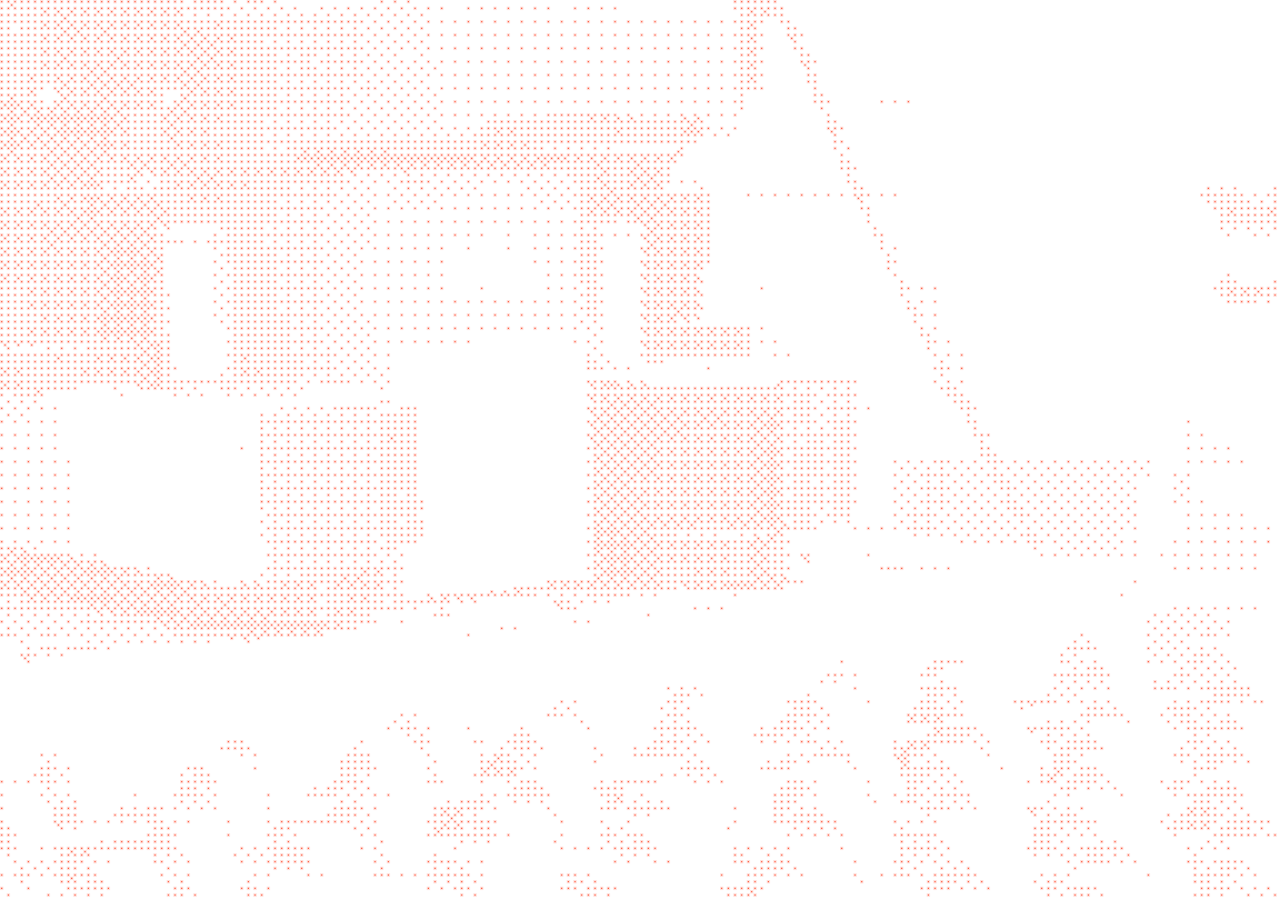
<file: webgl/playbox-hero.html>
<!doctype html>
<html lang="ja">
<head>
  <meta charset="utf-8">
  <meta name="viewport" content="width=device-width,initial-scale=1">
  <meta name="robots" content="noindex">
  <title>playbox ビジュアル</title>
  <style>
    html,body{margin:0;width:100%;height:100%;overflow:hidden;background:#fff}
    #poster,halftone-fx{position:absolute;left:50%;top:50%;width:max(100vw,calc(100vh * 16 / 9));height:max(100vh,calc(100vw * 9 / 16));transform:translate(-50%,-50%);pointer-events:none}
    #poster{object-fit:cover}
    halftone-fx{opacity:0}
    html[data-animation-ready] halftone-fx{opacity:1}
  </style>
</head>
<body>
  <img id="poster" src="./assets/playbox-hero/poster.webp" width="1440" height="810" alt="" fetchpriority="high" decoding="async">
  <script type="module" src="./playbox-hero.mjs?v=2"></script>
</body>
</html>
</file>
<file: style.css>
:root {
  --primary-color: #141414;
  --primary-dark: #C90000;
  --secondary-color: #757575;
  --background-color: #f8f8f8;
  --panel-background: #ffffff;
  --text-color: #333333;
  --border-radius: 6px;
  --spacing-unit: 16px;
  --shadow: 0 1px 2px rgba(0,0,0,0.1);
}

body {
  font-family: 'Inter', 'Helvetica', -apple-system, BlinkMacSystemFont, sans-serif;
  background-color: var(--background-color);
  color: var(--text-color);
  margin: 0;
  padding: 0;
  min-height: 100vh;
}

a:link, a { color: var(--secondary-color);}
a:hover { color:var(--primary-dark); }

header, footer {
  padding: var(--spacing-unit);
  background-color: var(--panel-background);
  box-shadow: var(--shadow);
  margin: 0;
}

footer {
  position: relative;
  bottom: 0px;
  right: 0px;
  left:0px;
  z-index: 100;
}
footer p { font-size:13px; font-weight:normal; }

/* Floating Dark Mode Toggle Button */
.dark-mode-toggle {
  position: absolute;
  bottom: 20px;
  right: 20px;
  z-index: 1000;
}

header h1 {
  margin: 0;
  text-align: left;
  letter-spacing:-0.9px;
}


.app-container {
  max-width: 100%;
  margin: 0 auto;
  padding: var(--spacing-unit);
}

.container {
  display: flex;
  gap: calc(var(--spacing-unit) * 2);
}

/* Sidebar Styles */
.sidebar {
  width: 420px;
  flex-shrink: 0;
}

.panel {
  background: var(--panel-background);
  border-radius: var(--border-radius);
  padding: var(--spacing-unit);
  margin-bottom: var(--spacing-unit);
  box-shadow: var(--shadow);
}

.panel h3 {
  font-size: 16px;
  text-transform: uppercase;
  color: var(--secondary-color);
  margin: calc(var(--spacing-unit) * 1.5) 0 var(--spacing-unit) 0;
  letter-spacing: 0px;
}

/* Upload Area Styles */
.upload-area {
  border: 2px dashed #e0e0e0;
  border-radius: var(--border-radius);
  padding: calc(var(--spacing-unit) * 1.5);
  text-align: center;
  transition: all 0.3s ease;
}

.upload-area:hover {
  border-color: var(--primary-color);
  background-color: rgba(33, 150, 243, 0.05);
}

.upload-label {
  display: flex;
  flex-direction: column;
  align-items: center;
  gap: 8px;
  cursor: pointer;
  color: var(--secondary-color);
}

.upload-icon {
  font-size: 24px;
}

.upload-input {
  display: none;
}

/* Control Groups */
.control-group {
  margin-bottom: var(--spacing-unit);
}

.control-group label {
  display: block;
  margin-bottom: 8px;
  font-weight: 400;
  font-size: 13px;
}

.slider-container {
  display: flex;
  align-items: center;
  gap: 12px;
}

input[type="range"] {
  flex: 1;
  height: 4px;
  -webkit-appearance: none;
  background: #e0e0e0;
  border-radius: 2px;
  outline: none;
}

input[type="range"]::-webkit-slider-thumb {
  -webkit-appearance: none;
  width: 16px;
  height: 16px;
  background: var(--secondary-color);
  border-radius: 50%;
  cursor: pointer;
  box-shadow: var(--shadow);
  transition: all 0.2s ease;
}

input[type="range"]::-webkit-slider-thumb:hover {
  transform: scale(1.1);
}

.value-display {
  min-width: 40px;
  text-align: right;
  font-size: 14px;
  color: var(--secondary-color);
}

/* Select Styles */
.dither-select {
  width: 100%;
  padding: 8px 12px;
  border: 1px solid #e0e0e0;
  border-radius: 4px;
  background-color: white;
  font-size: 14px;
  color: var(--text-color);
  cursor: pointer;
}

/* Button Styles */
.action-panel {
  display: flex;
  gap: var(--spacing-unit);
}

.btn {
  flex: 1;
  padding: 12px 24px;
  border: none;
  border-radius: 4px;
  font-size: 14px;
  font-weight: 600;
  cursor: pointer;
  transition: all 0.2s ease;
}

.btn-primary {
  background-color: var(--primary-color);
  color: white;
}

.btn-primary:hover {
  background-color: var(--primary-dark);
}

.btn-secondary {
  background-color: #f5f5f5;
  color: var(--secondary-color);
}

.btn-secondary:hover {
  background-color: #e0e0e0;
}

/* Main Content Area */
.main-content {
  flex: 1;
  min-height: 600px;
  background: var(--panel-background);
  border-radius: var(--border-radius);
  box-shadow: var(--shadow);
  overflow: hidden;
}

.canvas-container {
  width: 100%;
  height: 100%;
  display: flex;
  align-items: center;
  justify-content: center;
  background: #fff;
  padding: var(--spacing-unit);
  box-sizing: border-box;
}

canvas {
  max-width: 100%;
  max-height: 100%;
  object-fit: contain;
}

.action-panel { margin-bottom:var(--spacing-unit);}

/* Responsive Design */
@media (max-width: 1024px) {
  .container {
    flex-direction: column;
  }
  .sidebar {
    width: 100%;
  }
  .main-content {
    min-height: 400px;
  }
}

/* Dark Mode Styles */
body.dark-mode {
  --background-color: #121212;
  --panel-background: #1e1e1e;
  --text-color: #ffffff;
  --secondary-color: #bbbbbb;
}

body.dark-mode .upload-area {
  border-color: #333;
}

body.dark-mode .upload-area:hover {
  background-color: rgba(255, 255, 255, 0.05);
}

body.dark-mode .upload-label {
  color: var(--secondary-color);
}

body.dark-mode .value-display {
  color: var(--secondary-color);
}

body.dark-mode .dither-select {
  background-color: #333;
  color: #ffffff;
}
body.dark-mode .btn-primary {
  background-color: #777;
    color: white;
}
body.dark-mode .btn-primary:hover { background-color: var(--primary-dark); }
body.dark-mode .btn-secondary {
  background-color: #444;
  color: #ffffff;
}

body.dark-mode .btn-secondary:hover {
  background-color: #555;
}

body.dark-mode .canvas-container {
  background: #1e1e1e;
}
</file>
